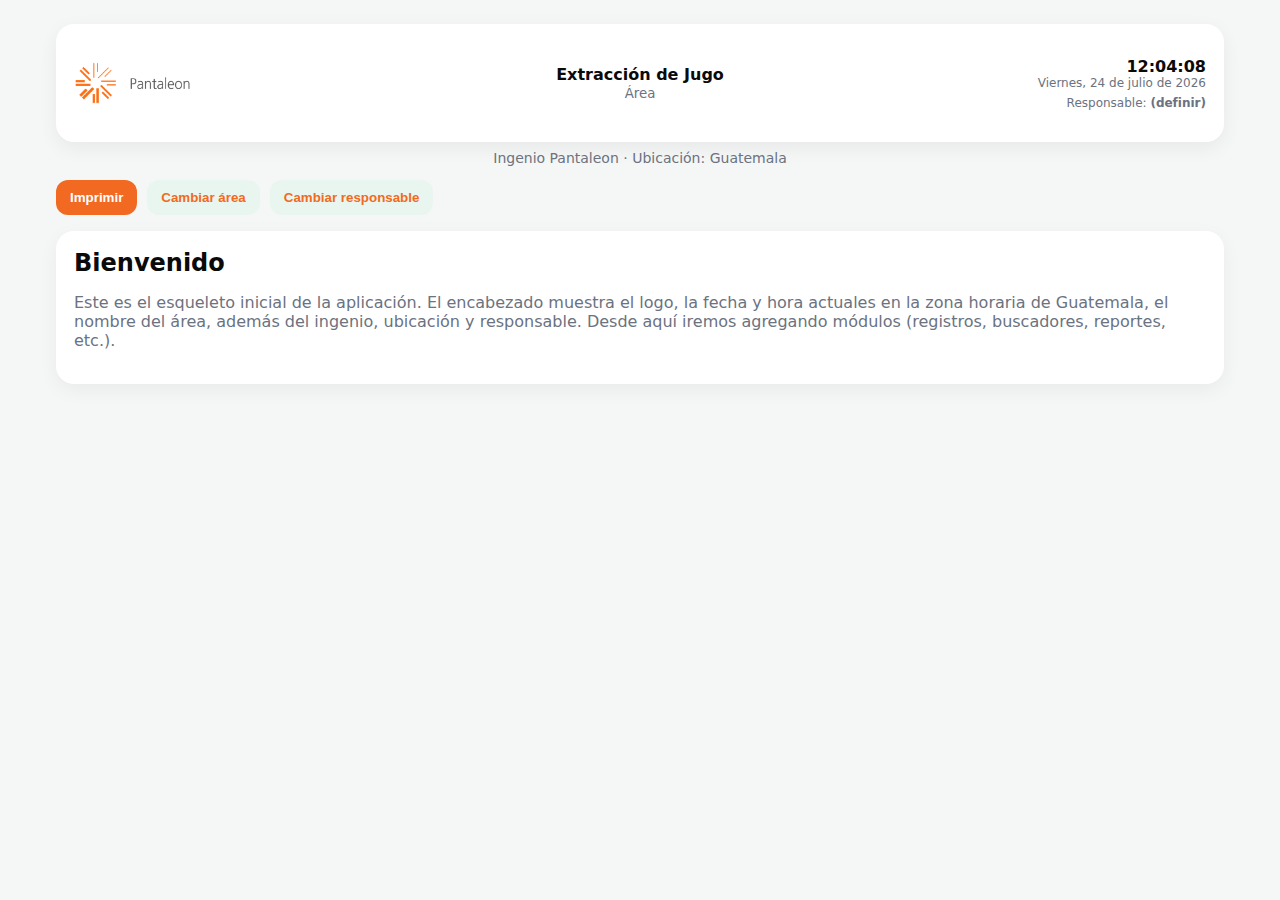
<file: index.html>
<!DOCTYPE html>
<html lang="es">
<head>
  <meta charset="utf-8" />
  <meta name="viewport" content="width=device-width, initial-scale=1" />
  <title>Pantaleon · Extracción de Jugo</title>
  <style>
    :root{
      --brand:#f26a21;
      --brand-dark:#c44f11;
      --ink:#0a0a0a;
      --muted:#6b7280;
      --bg:#f5f7f6;
      --card:#ffffff;
      --radius:18px;
    }
    *{box-sizing:border-box}
    html,body{margin:0;padding:0;font-family:system-ui,-apple-system,Segoe UI,Roboto,Ubuntu,Cantarell,Noto Sans,Helvetica,Arial,sans-serif;background:var(--bg);color:var(--ink)}
    .shell{max-width:1200px;margin:24px auto;padding:0 16px}
    .header{background:var(--card);border-radius:var(--radius);box-shadow:0 6px 20px rgba(0,0,0,.06);padding:14px 18px;display:grid;grid-template-columns:1fr auto 1fr;align-items:center;gap:12px}
    .logo{display:flex;align-items:center;gap:10px}
    .area{justify-self:center;text-align:center}
    .area small{display:block;color:var(--muted);font-weight:500;margin-top:2px}
    .meta{justify-self:end;text-align:right}
    .meta .clock{font-variant-numeric:tabular-nums; font-weight:600}
    .meta .date{color:var(--muted);font-size:12px}
    .details{margin-top:8px;text-align:center;color:var(--muted);font-size:14px}
    .toolbar{margin-top:14px;display:flex;gap:10px;flex-wrap:wrap}
    .btn{appearance:none;border:0;border-radius:12px;padding:10px 14px;background:var(--brand);color:#fff;font-weight:600;cursor:pointer;transition:.15s transform ease,.2s box-shadow ease}
    .btn:hover{transform:translateY(-1px);box-shadow:0 8px 18px rgba(10,123,62,.25)}
    .btn.secondary{background:#e9f6ef;color:var(--brand);} 
    .card{margin-top:16px;background:var(--card);border-radius:var(--radius);box-shadow:0 6px 20px rgba(0,0,0,.05);padding:18px}
    .muted{color:var(--muted)}
    .grid{display:grid;grid-template-columns:repeat(12,1fr);gap:16px}
    @media (max-width: 768px){
      .header{grid-template-columns:1fr; text-align:center}
      .meta{justify-self:center}
      .area{justify-self:center}
    }
    img.logo-img{height:90px;width:auto;display:block}
  </style>
</head>
<body>
  <div class="shell">
    <header class="header" role="banner">
      <div class="logo" aria-label="Pantaleon">
        <img class="logo-img" src="[data-uri]" alt="Pantaleon" />
      </div>
      <div class="area">
        <div style="font-weight:700">Extracción de Jugo</div>
        <small>Área</small>
      </div>
      <div class="meta">
        <div class="clock" id="clock">--:--:--</div>
        <div class="date" id="date">Cargando fecha…</div>
        <div class="resp" style="margin-top:6px;font-size:12px;color:var(--muted)">Responsable: <strong id="responsable">(definir)</strong></div>
      </div>
    </header>

    <div class="details">
      Ingenio <span id="ingenio">Pantaleon</span> · Ubicación: <span id="ubicacion">Guatemala</span>
    </div>

    <div class="toolbar" role="group" aria-label="Acciones rápidas">
      <button class="btn" id="btn-imprimir">Imprimir</button>
      <button class="btn secondary" id="btn-cambiar-area" title="Cambia el texto del área">Cambiar área</button>
      <button class="btn secondary" id="btn-cambiar-resp" title="Define el responsable">Cambiar responsable</button>
    </div>

    <section class="card">
      <h2 style="margin:0 0 8px 0">Bienvenido</h2>
      <p class="muted">Este es el esqueleto inicial de la aplicación. El encabezado muestra el logo, la fecha y hora actuales en la zona horaria de Guatemala, el nombre del área, además del ingenio, ubicación y responsable. Desde aquí iremos agregando módulos (registros, buscadores, reportes, etc.).</p>
    </section>
  </div>

  <script>
    const GT_TZ = 'America/Guatemala';
    function updateClock(){
      const now = new Date();
      const time = new Intl.DateTimeFormat('es-GT', { hour: '2-digit', minute: '2-digit', second: '2-digit', hour12: false, timeZone: GT_TZ }).format(now);
      const date = new Intl.DateTimeFormat('es-GT', { weekday: 'long', year: 'numeric', month: 'long', day: '2-digit', timeZone: GT_TZ }).format(now);
      document.getElementById('clock').textContent = time;
      document.getElementById('date').textContent = date.charAt(0).toUpperCase() + date.slice(1);
    }
    updateClock();
    setInterval(updateClock, 1000);

    document.getElementById('btn-imprimir').addEventListener('click', () => window.print());
    document.getElementById('btn-cambiar-area').addEventListener('click', () => {
      const current = document.querySelector('.area div').textContent.trim();
      const next = prompt('Escribe el nombre del área:', current);
      if(next && next.trim()){
        document.querySelector('.area div').textContent = next.trim();
        document.title = `Pantaleon · ${next.trim()}`;
      }
    });

    function getParam(name){
      const p = new URLSearchParams(window.location.search);
      return p.get(name);
    }

    const responsableEl = document.getElementById('responsable');
    function askResponsable(pref=''){
      const name = prompt('Escribe el nombre del responsable:', pref || responsableEl.textContent.replace('(definir)','').trim());
      if(name && name.trim()){
        responsableEl.textContent = name.trim();
        localStorage.setItem('pant_responsable', name.trim());
      }
    }
    const savedResp = localStorage.getItem('pant_responsable');
    const qpResp = getParam('responsable');
    if(qpResp){
      responsableEl.textContent = qpResp;
      localStorage.setItem('pant_responsable', qpResp);
    } else if(savedResp){
      responsableEl.textContent = savedResp;
    } else {
      askResponsable('');
    }
    const btnResp = document.getElementById('btn-cambiar-resp');
    if(btnResp){ btnResp.addEventListener('click', () => askResponsable('')); }

    const ingenioEl = document.getElementById('ingenio');
    const ubicEl = document.getElementById('ubicacion');
    const qpIng = getParam('ingenio');
    const qpUbi = getParam('ubicacion');
    if(qpIng){ ingenioEl.textContent = qpIng; }
    if(qpUbi){ ubicEl.textContent = qpUbi; }
  </script>

<script>
// === Integración Excel + Búsqueda por SAP / Nombre ===
(function(){
  const EXCEL_URL = encodeURI("Avisos _ OT TELEC 1.xlsx");
  function colLetterToIndex(col){ let n=0; for(let i=0;i<col.length;i++){ n=n*26+(col.charCodeAt(i)-64);} return n-1; }
  const START_COL = colLetterToIndex("F");
  const END_COL   = colLetterToIndex("EG");

  const inSAP   = document.getElementById("sapEquipo");
  const inName  = document.getElementById("sapNombre");
  const descEl  = document.getElementById("descEquipo");
  const calEl   = document.getElementById("calidadEquipo");
  const toolbar = document.getElementById("equiposToolbar");

  const DESC_MAP = window.DESC_MAP || {
    "MOTOR ELECTRICO": [
      "NUMERO DE RODAMIENTO LADO ACOPLE",
      "NUMERO DE RODAMIENTO LADO VENTILADOR",
      "DIAMETRO DE VENTILADOR (MEDIDA EXTERNA DE VENTILADOR)",
      "FRAME",
      "POTENCIA (HP o KW)",
      "RPM"
    ],
    "VARIADOR DE FRECUENCIA": ["Serie del VDF","Marca del VDF","Potencia (HP)"],
    "TRANSFORMADOR": ["Potencia (kVA)","Tensión primaria (kV)","Tensión secundaria (kV/V)","Marca","Serie"],
    "AIRE ACONDICIONADO": ["Capacidad (BTU)","Tipo (Split/Package)","Refrigerante","Voltaje de alimentación","Marca","Serie"],
    "ARRANCADOR DIRECTO/SUAVE": ["Tipo (Directo/Suave)","Corriente nominal (A)","Voltaje (V)","Rango de potencia (HP)","Marca","Serie"],
    "MANEJADORA DE AIRE": ["Caudal nominal (CFM)","Tipo de filtros","Velocidad/Etapas","Voltaje de alimentación","Marca","Serie"],
    "CHILLER": ["Capacidad (TR)","Refrigerante","Voltaje de alimentación","Marca","Serie"]
  };
  const QUALITY_MAP = window.QUALITY_MAP || {
    "MOTOR ELECTRICO": [
      "¿SE CAMBIO RODAMIENTO LADO ACOPLE?",
      "SE MAQUINO TAPADERA LADO ACOPLE",
      "MEDIDA DE TAPADERA EN MILESIMAS DE PULGADA LADO ACOPLE",
      "MEDIDA DE TAPADERA EN MILESIMAS DE PULGADA",
      "¿SE CAMBIO RODAMIENTO LADO VENTILADOR?",
      "SE MAQUINO TAPADERA LADO VENTILADOR",
      "MEDIDA DE TAPADERA EN MILESIMAS DE PULGADA LADO VENTILADOR",
      "MEDICION DE AISLAMIENTO DE MOTOR (MEGA OHM)",
      "MEDICION DE IP (MOTORES MAYORES DE 100 HP)",
      "ESTADO DE LA BOBINADO"
    ],
    "VARIADOR DE FRECUENCIA": [], "TRANSFORMADOR": [], "AIRE ACONDICIONADO": [],
    "ARRANCADOR DIRECTO/SUAVE": [], "MANEJADORA DE AIRE": [], "CHILLER": []
  };

  function norm(s){ return (s==null? "": String(s)).normalize("NFD").replace(/\p{Diacritic}/gu,"").toLowerCase().trim(); }

  const SAP_HEADER_RX   = /(equipo\s*sap|\bsap\b)$/i;
  const NAME_HEADER_RX  = /(nombre.*equipo|equipo.*nombre|descripcion.*equipo|descripci[oó]n)/i;

  const PATTERNS = {
    "NUMERO DE RODAMIENTO LADO ACOPLE": /(rodamiento|bearing).*acople/i,
    "NUMERO DE RODAMIENTO LADO VENTILADOR": /(rodamiento|bearing).*(ventilador|fan)/i,
    "DIAMETRO DE VENTILADOR (MEDIDA EXTERNA DE VENTILADOR)": /(diam(etro)?|ø).*ventilador/i,
    "FRAME": /\bframe\b/i,
    "POTENCIA (HP o KW)": /(potencia|hp|kw)/i,
    "RPM": /\brpm\b/i,
    "¿SE CAMBIO RODAMIENTO LADO ACOPLE\?": /(cambio|cambi[oó]).*(rodamiento).*acople/i,
    "SE MAQUINO TAPADERA LADO ACOPLE": /(maquin(o|ó)|mecaniz(ad)?o).*tapadera.*acople/i,
    "MEDIDA DE TAPADERA EN MILESIMAS DE PULGADA LADO ACOPLE": /(medid(a|o)).*tapadera.*(mile(s|simas)|mil).*acople/i,
    "MEDIDA DE TAPADERA EN MILESIMAS DE PULGADA": /(medid(a|o)).*tapadera.*(mile(s|simas)|mil)(?!.*(acople|ventilador))/i,
    "¿SE CAMBIO RODAMIENTO LADO VENTILADOR\?": /(cambio|cambi[oó]).*(rodamiento).*(ventilador|fan)/i,
    "SE MAQUINO TAPADERA LADO VENTILADOR": /(maquin(o|ó)|mecaniz(ad)?o).*tapadera.*(ventilador|fan)/i,
    "MEDIDA DE TAPADERA EN MILESIMAS DE PULGADA LADO VENTILADOR": /(medid(a|o)).*tapadera.*(mile(s|simas)|mil).*(ventilador|fan)/i,
    "MEDICION DE AISLAMIENTO DE MOTOR (MEGA OHM)": /(aislam(iento)?|meg(a)?\s*ohm|megger|resistencia.*aislamiento)/i,
    "MEDICION DE IP (MOTORES MAYORES DE 100 HP)": /(ip|corriente|prueba).*motores?.*(100\s*hp|>\s*100)/i,
    "ESTADO DE LA BOBINADO": /(estado).*bobinad/o/i,
    "Serie del VDF": /(serie|serial|s\/?n|sn).*vdf|variador/i,
    "Marca del VDF": /marca.*(vdf|variador)|^(marca)$/i,
    "Potencia (HP)": /(potencia|hp)(?!.*kw)/i,
    "Potencia (kVA)": /(potencia).*kva/i,
    "Tensión primaria (kV)": /(tensi[oó]n|voltaje).*primaria/i,
    "Tensión secundaria (kV/V)": /(tensi[oó]n|voltaje).*secundaria/i,
    "Marca": /^marca$/i,
    "Serie": /^serie$/i,
    "Capacidad (BTU)": /(capacidad).*btu/i,
    "Tipo (Split/Package)": /(tipo).*(split|package)/i,
    "Refrigerante": /refrigerante/i,
    "Voltaje de alimentación": /(voltaje|tensi[oó]n).*(alimentaci[oó]n|suministro)/i,
    "Tipo (Directo/Suave)": /(directo|suave)/i,
    "Corriente nominal (A)": /(corriente).*nominal/i,
    "Voltaje (V)": /(voltaje|tensi[oó]n)(?!.*alimentaci[oó]n)/i,
    "Rango de potencia (HP)": /(rango).*potencia.*hp/i,
    "Caudal nominal (CFM)": /(caudal).*cfm/i,
    "Tipo de filtros": /(filtros?)/i,
    "Velocidad/Etapas": /(velocidad|etapas?)/i,
    "Capacidad (TR)": /(capacidad).*tr\b/i
  };

  let headers = [];
  let rows = [];

  function pickTipo(){
    const active = toolbar && toolbar.querySelector("button.active");
    return active ? active.dataset.eq : "MOTOR ELECTRICO";
  }

  function findValue(obj, label){
    let k = Object.keys(obj).find(h => norm(h)===norm(label));
    if(k && String(obj[k]).trim()!=="") return obj[k];
    const rx = PATTERNS[label];
    if(rx){
      k = Object.keys(obj).find(h => rx.test(h));
      if(k && String(obj[k]).trim()!=="") return obj[k];
    }
    const sample = norm(label).slice(0, Math.min(12,label.length));
    k = Object.keys(obj).find(h => norm(h).includes(sample));
    if(k && String(obj[k]).trim()!=="") return obj[k];
    return "";
  }

  function renderLabeled(el, labels, obj){
    if(!obj){ el.innerHTML = "<span class='text-slate-500'>No se encontró el equipo solicitado.</span>"; return; }
    const items = [];
    labels.forEach(label => {
      const val = findValue(obj, label);
      if(String(val||"").trim()!==""){
        items.push(`<li><b>${label}:</b> ${val}</li>`);
      }
    });
    el.innerHTML = items.length ? `<ul class="list-disc pl-6">${items.join("")}</ul>`
      : "<span class='text-slate-500'>No hay datos no vacíos para mostrar.</span>";
  }

  function showRow(row){
    const tipo = pickTipo();
    const descLabels = DESC_MAP[tipo] || [];
    const calLabels  = QUALITY_MAP[tipo] || [];
    renderLabeled(descEl, descLabels, row);
    renderLabeled(calEl,  calLabels,  row);
  }

  function searchBySAP(val){
    const sapKey = headers.find(h => SAP_HEADER_RX.test(h));
    if(!sapKey){ alert("No se encontró la columna 'EQUIPO SAP' en F..EG."); return; }
    const row = rows.find(r => norm(String(r[sapKey])) === norm(String(val)));
    showRow(row || null);
  }

  function searchByName(val){
    const nameKey = headers.find(h => NAME_HEADER_RX.test(h));
    if(!nameKey){ alert("No se encontró la columna 'NOMBRE DEL EQUIPO' en F..EG."); return; }
    const needle = norm(val);
    const row = rows.find(r => norm(String(r[nameKey])).includes(needle));
    showRow(row || null);
  }

  async function loadExcel(){
    try{
      const res = await fetch(EXCEL_URL);
      const buf = await res.arrayBuffer();
      const wb = XLSX.read(new Uint8Array(buf), {type:"array"});
      const ws = wb.Sheets[wb.SheetNames[0]];
      const aoa = XLSX.utils.sheet_to_json(ws, {header:1, defval:""});
      const hdrRow = aoa[0] || [];
      headers = hdrRow.slice(START_COL, END_COL+1).map(h => String(h||"").trim());
      headers = headers.map((h,i)=> h || `Col_${i+START_COL+1}`);
      rows = [];
      for(let r=1; r<aoa.length; r++){
        const full = aoa[r];
        const slice = full.slice(START_COL, END_COL+1);
        const obj = {};
        headers.forEach((h,idx)=>{
          const v = slice[idx];
          if(String(v||"").trim()!=="") obj[h]=v;
        });
        if(Object.keys(obj).length) rows.push(obj);
      }
    }catch(e){
      console.error(e);
      descEl.innerHTML = "<span class='text-red-600'>Error cargando Excel.</span>";
    }
  }

  // Eventos de búsqueda
  if(inSAP){
    inSAP.addEventListener("keydown", e=>{ if(e.key==="Enter"){ searchBySAP(inSAP.value); } });
    inSAP.addEventListener("change",   ()=>{ searchBySAP(inSAP.value); });
  }
  if(inName){
    inName.addEventListener("keydown", e=>{ if(e.key==="Enter"){ searchByName(inName.value); } });
    inName.addEventListener("change",   ()=>{ searchByName(inName.value); });
  }

  // Re-render al cambiar tipo si hay búsqueda activa
  toolbar && toolbar.addEventListener("click", (e)=>{
    const btn = e.target.closest("button[data-eq]");
    if(!btn) return;
    if(inSAP && inSAP.value)      searchBySAP(inSAP.value);
    else if(inName && inName.value) searchByName(inName.value);
  });

  loadExcel();
})();
</script>

</body>
</html>
</file>
